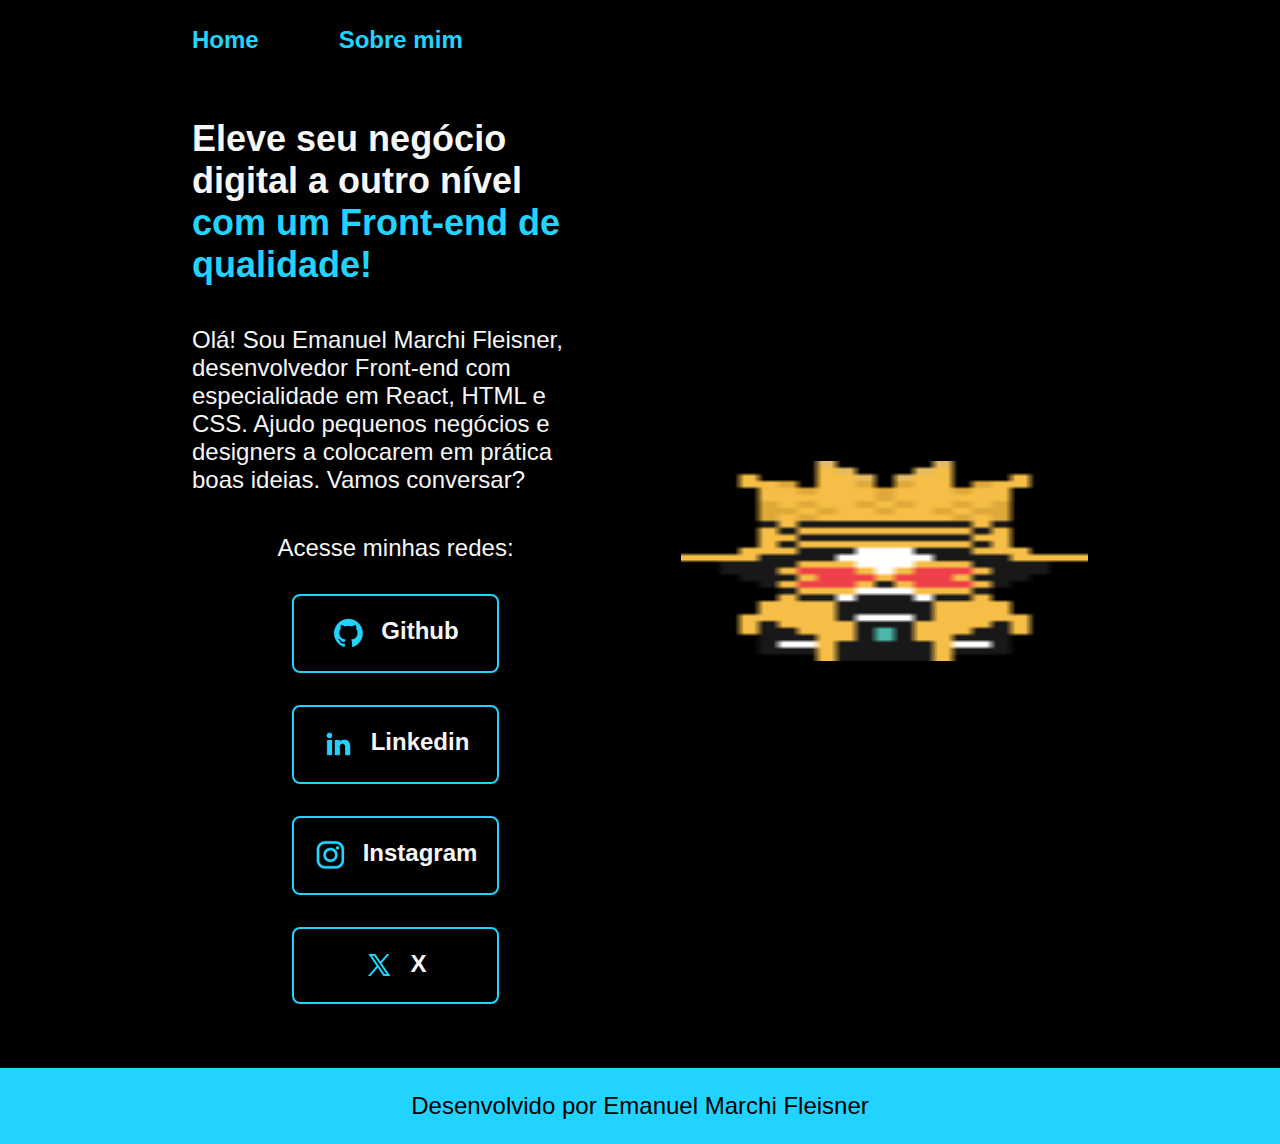
<file: index.html>
<!DOCTYPE html>
<html lang="pt-br">
<head>
    <meta charset="UTF-8">
    <meta http-equiv="X-UA-Compatible" content="IE=edge">
    <meta name="viewport" content="width=device-width, initial-scale=1.0">
    <title>Portfolio</title>
    <link rel="stylesheet" href="./styles/styles.css">
</head>
<body>
    <header class="cabecalho">
        <nav class="cabecalho__menu">
            <a class="cabecalho__menu__link" href="index.html">Home</a>
            <a class="cabecalho__menu__link" href="about.html">Sobre mim</a>
        </nav>
    </header>
    <main class="apresentacao">
        <section class="apresentacao__conteudo">
            <h1 class="apresentacao__conteudo__titulo">Eleve seu negócio digital a outro nível <strong class="titulo-destaque">com um Front-end de qualidade!</strong></h1>
            <p class="apresentacao__conteudo__texto">Olá! Sou Emanuel Marchi Fleisner, desenvolvedor Front-end com especialidade em React, HTML e CSS. Ajudo pequenos negócios e designers a colocarem em prática boas ideias. Vamos conversar?</p>
            <div class="apresentacao__links">
                <h2 class="apresentacao__links__subtitulo">Acesse minhas redes:</h2>
                <a class="apresentacao__links__navegacao" href="https://github.com/EmanuelMarchiFleisner">
                    <img src="./assets/github.png">
                    Github
                </a>
                <a class="apresentacao__links__navegacao" href="https://linkedin.com/EmanuelMarchiFleisner">
                    <img src="./assets/linkedin.png">
                    Linkedin
                </a>
                <a class="apresentacao__links__navegacao" href="https://www.instagram.com/emanuelxdx1/">
                   <img src="./assets/instagram.png">
                   Instagram
                </a>
                <a class="apresentacao__links__navegacao" href="https://x.com/EmanuelFleisner">
                    <img src="./assets/twitter-novo.png">
                    X
                </a>
            </div>
        </section>
        <img class="apresentacao__imagem" src="./assets/brook.png" alt="Foto do brook" height="200px">
    </main>
    <footer class="rodape">
        <p>Desenvolvido por Emanuel Marchi Fleisner</p>
    </footer>
</body>
</html>
</file>
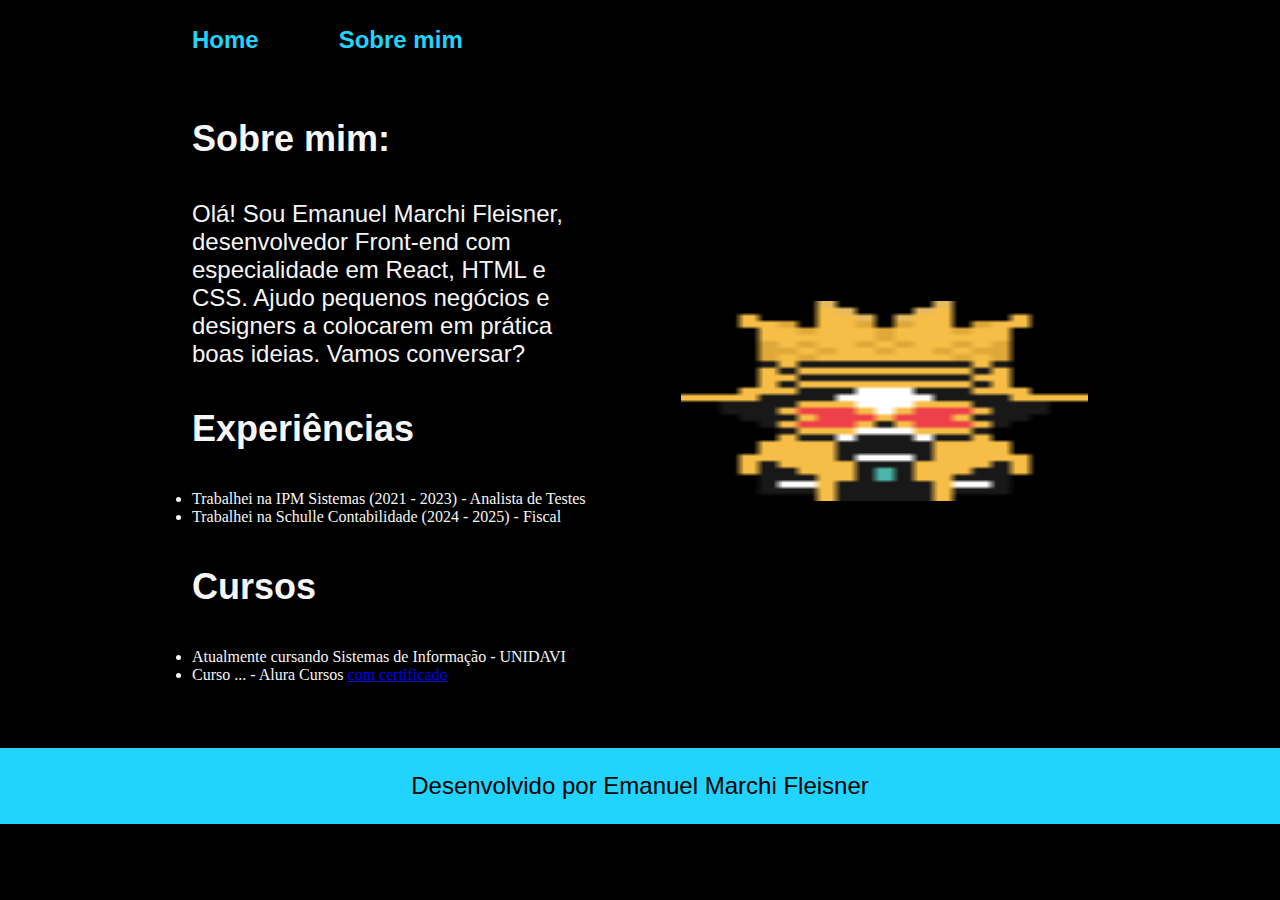
<file: about.html>
<!DOCTYPE html>
<html lang="pt-br">
<head>
    <meta charset="UTF-8">
    <meta name="viewport" 
    content="width=device-width, initial-scale=1.0">
    <title>Sobre mim</title>
    <link rel="stylesheet" href="./styles/styles.css">
</head>
<body>
    <header class="cabecalho">
        <nav class="cabecalho__menu">
            <a class="cabecalho__menu__link" href="index.html">Home</a>
            <a class="cabecalho__menu__link" href="about.html">Sobre mim</a>
        </nav>
    </header>
    <main class="apresentacao">
        <section class="apresentacao__conteudo">
            <h1 class="apresentacao__conteudo__titulo">Sobre mim:</h1>
            <p class="apresentacao__conteudo__texto">Olá! Sou Emanuel Marchi Fleisner, desenvolvedor Front-end com especialidade em React, HTML e CSS. Ajudo pequenos negócios e designers a colocarem em prática boas ideias. Vamos conversar?</p>
            <h1 class="apresentacao__conteudo__titulo">Experiências</h1>
            <ul>
             <li>Trabalhei na IPM Sistemas (2021 - 2023) - Analista de Testes</li>
             <li>Trabalhei na Schulle Contabilidade (2024 - 2025) - Fiscal</li>
            </ul>
            <h1 class="apresentacao__conteudo__titulo">Cursos</h1>
            <ul>
                <li>Atualmente cursando Sistemas de Informação - UNIDAVI</li>
                <li>Curso ... - Alura Cursos <a href="Emanuel Marchi Fleisner - Curso HTML e ..., Classes, posicionamento e Flexbox - Alura.pdf" target="_blank">com certificado</a></li>
            </ul>
        </section>
        <img class="apresentacao__imagem" src="./assets/brook.png" alt="Foto do brook" height="200px">
    </main>
    <footer class="rodape">
        <p>Desenvolvido por Emanuel Marchi Fleisner</p>
    </footer>
</body>
</html>
</file>
<file: styles/styles.css>
@import url('https://fonts.gogleapis.com/css2?fanily=Krona+One&family=Montserrat:wght@400;600&display=swap');

:root{
    --cor-primaria: #000000;
    --cor-secundaria: #F6F6F6;
    --cor-terciaria: #22D4FD;
    --cor-hover: #272727;
    --cor-rodape: #007bff;

    --fonte-primaria:'Krona One', sans-serif;
    --fonte-secundaria: 'Montserrat', sans-serif;
}

* {
    margin: 0;
    padding: 0;
}

Body {
    box-sizing: border-box;
    background-color: var(--cor-primaria);
    color: var(--cor-secundaria);
}

.cabecalho {
    padding: 2% 0% 0% 15%;
}

.cabecalho__menu {
    display: flex;
    gap: 80px;
}

.cabecalho__menu__link {
    font-family: var(--fonte-secundaria);
    font-size: 1.5rem;
    font-weight: 600;
    color: var(--cor-terciaria);
    text-decoration: none;
}

.cabecalho__menu__link:hover {
    color: var(--cor-rodape);
}

.apresentacao {
    padding: 5% 15%;
    display: flex;
    align-items: center;
    justify-content: space-between;
    gap: 82px;
}

.apresentacao__conteudo {
    width: 50%;
    display: flex;
    flex-direction: column;
    gap: 40px;
}

.apresentacao__conteudo__titulo {
    font-family: var(--fonte-primaria);
    font-size: 2.25rem;
}

.titulo-destaque {
    color: var(--cor-terciaria);
}

.apresentacao__conteudo__texto {
    font-size: 1.5rem;
    font-family: var(--fonte-secundaria);
}

.apresentacao__links {
    display: flex;
    flex-direction: column;
    justify-content: space-between;
    align-items: center;
    gap: 32px;
}

.apresentacao__links__subtitulo {
    font-family: var(--fonte-primaria);
    font-weight: 400;
    font-size: 1.5rem;
}

.apresentacao__links__navegacao {
    display: flex;
    justify-content: center;
    gap: 16px;
    border: 2px solid var(--cor-terciaria);
    width: 50%;
    text-align: center;
    border-radius: 8px;
    font-size: 1.5rem;
    font-weight: 600;
    padding: 21.5px 0;
    text-decoration: none;
    color: var(--cor-secundaria);
    font-family: var(--fonte-secundaria);
}

.apresentacao__links__link:hover{
    background-color: var(--cor-hover);
}

.apresentacao__imagem{
    width: 50%;
}

.rodape {
    padding: 24px;
    color: var(--cor-primaria);
    background-color: var(--cor-terciaria);
    text-align: center;
    font-family: var(--fonte-secundaria);
    font-size: 1.5rem;
    font-weight: 400;
}

@media (max-width: 1200px) {
    .cabecalho {
        padding: 10%;
    }

    .cabecalho__menu {
        justify-content: center;
    }

    .apresentacao {
        flex-direction: column-reverse;
        padding: 5%;
    }

    .apresentacao__conteudo {
        width: auto;
    }
}
</file>
